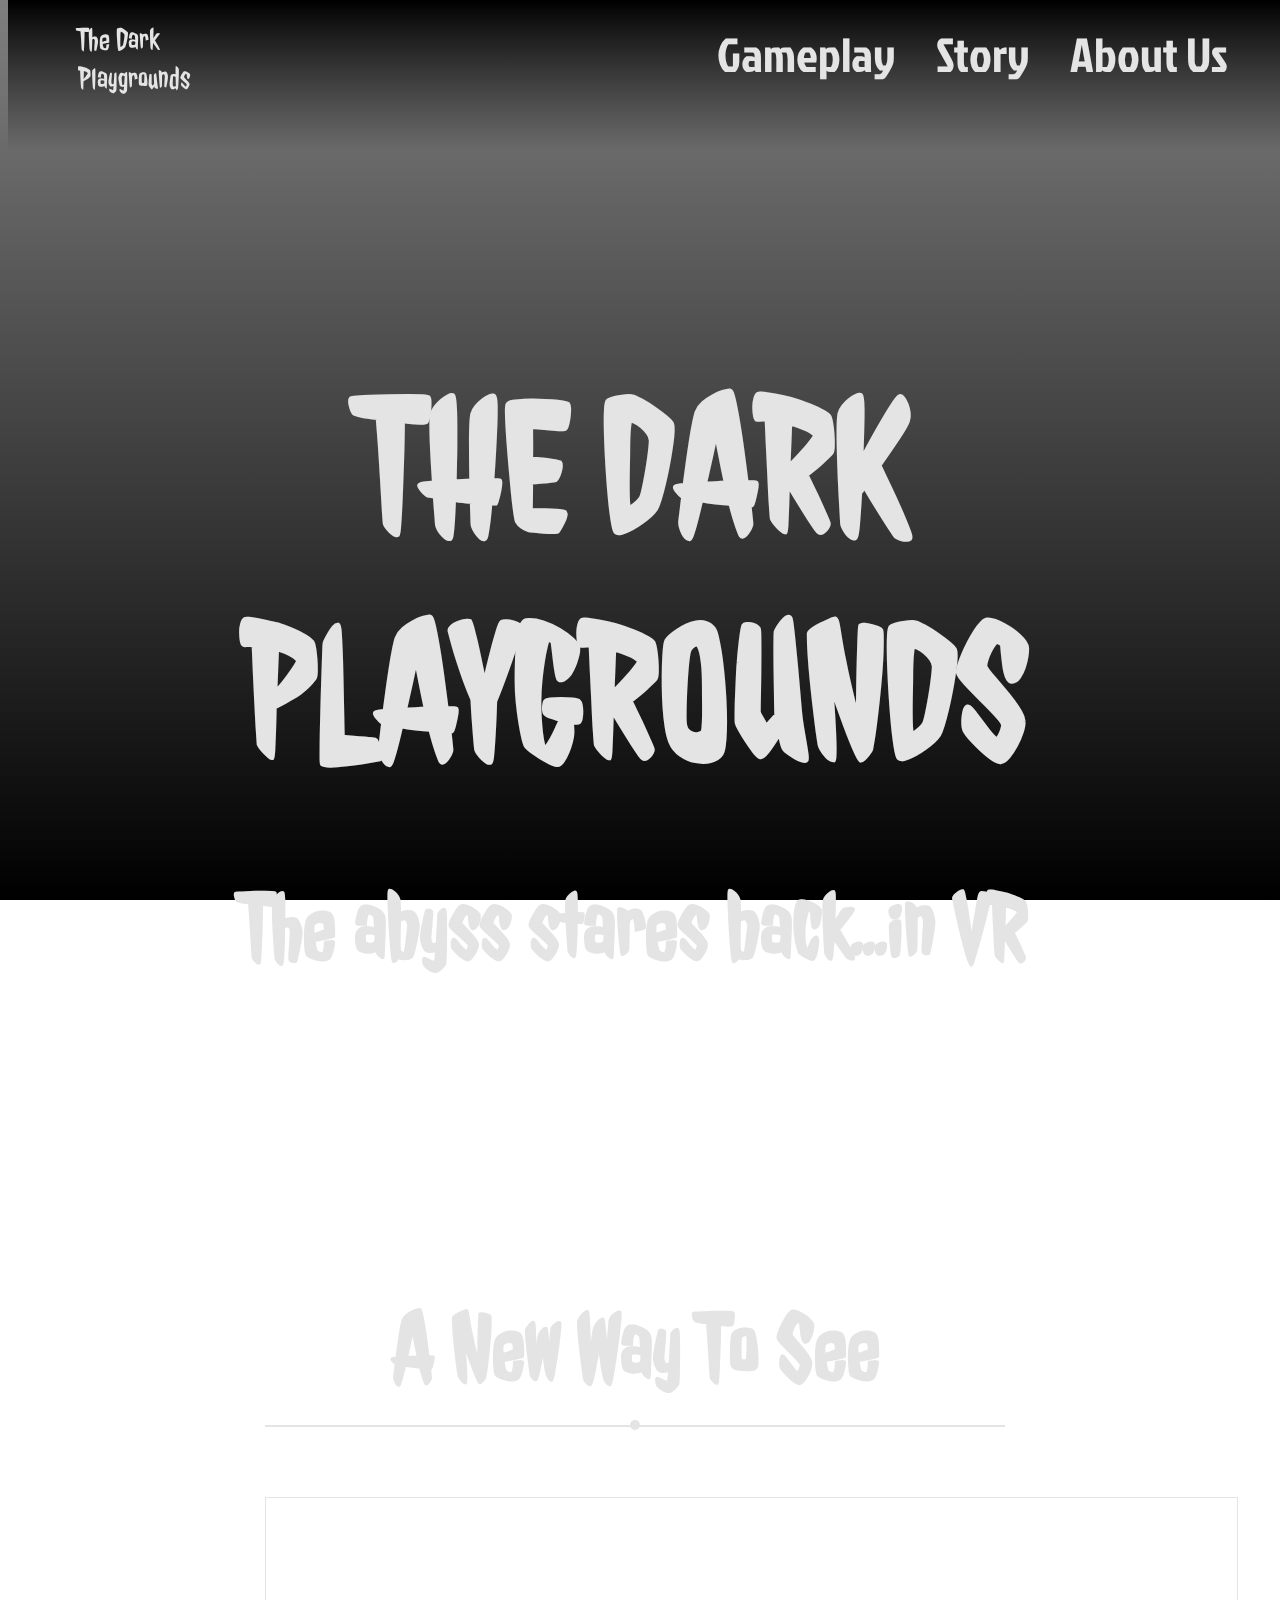
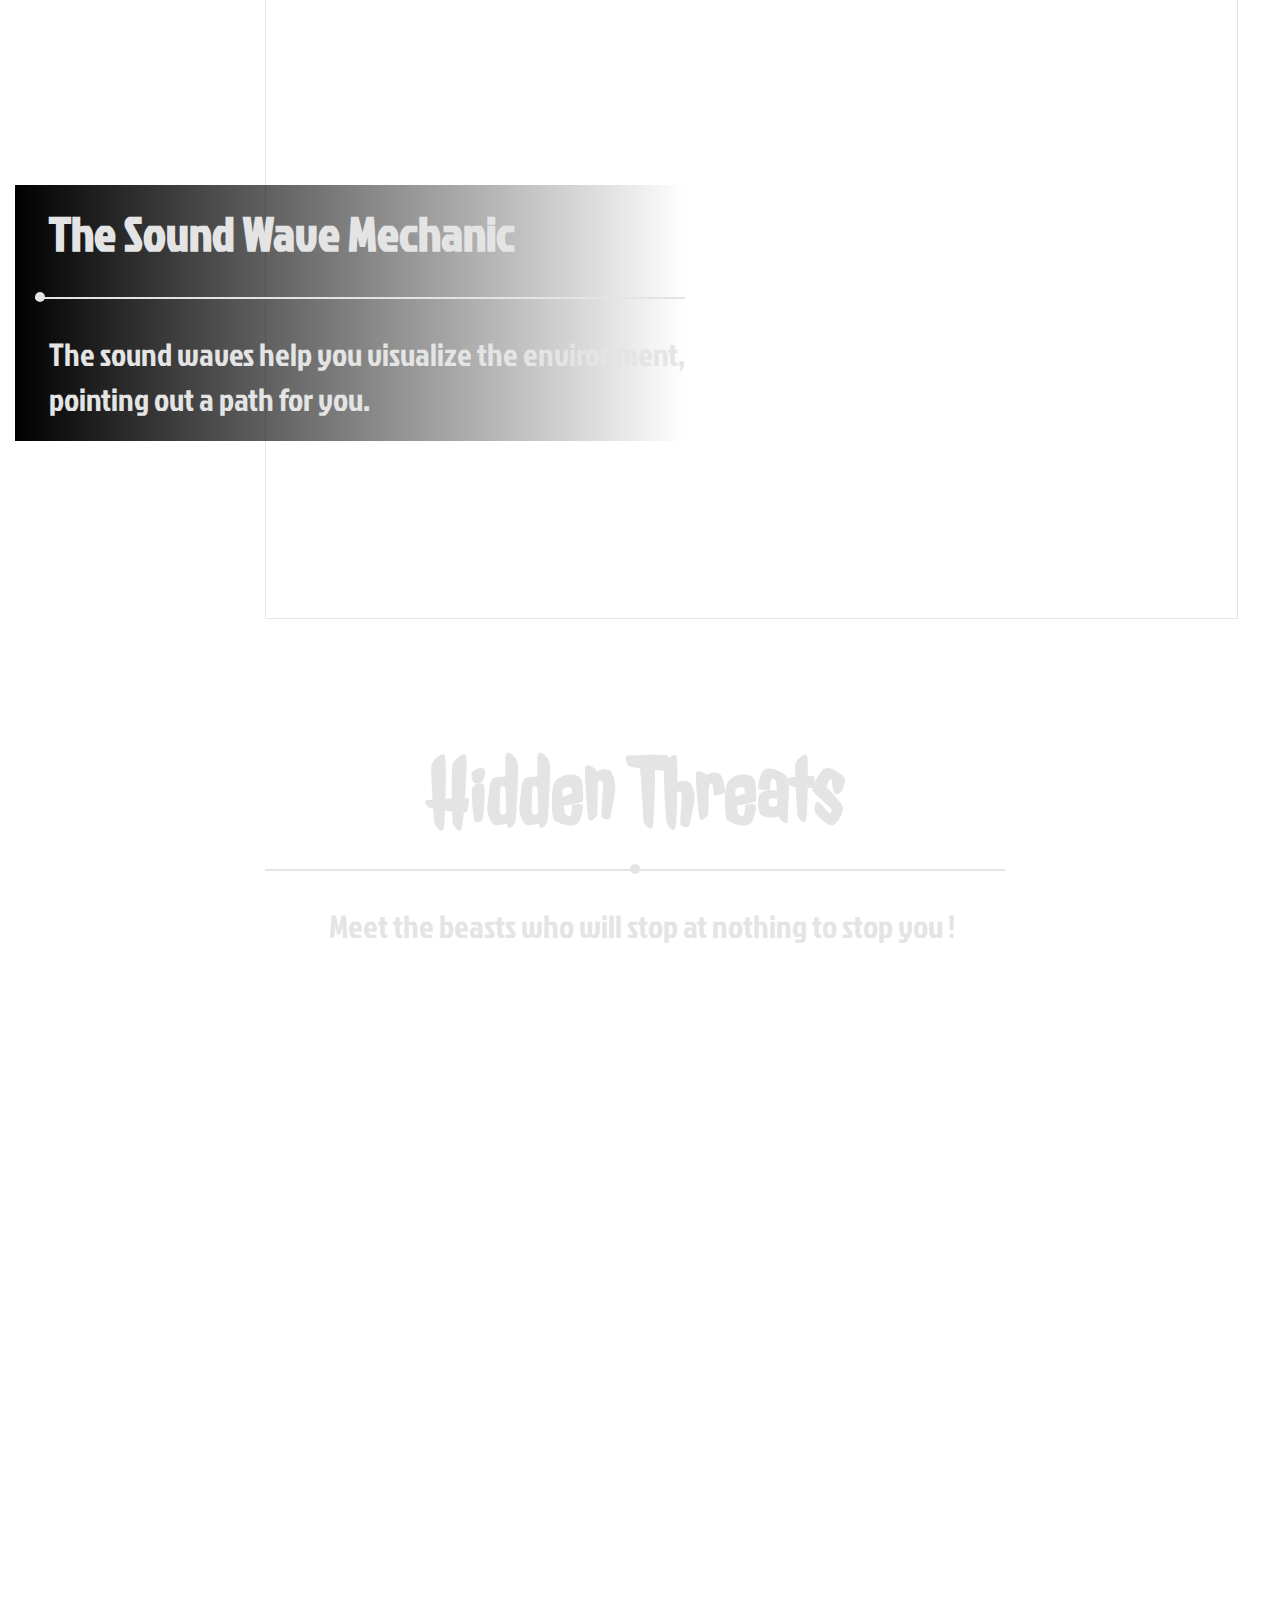
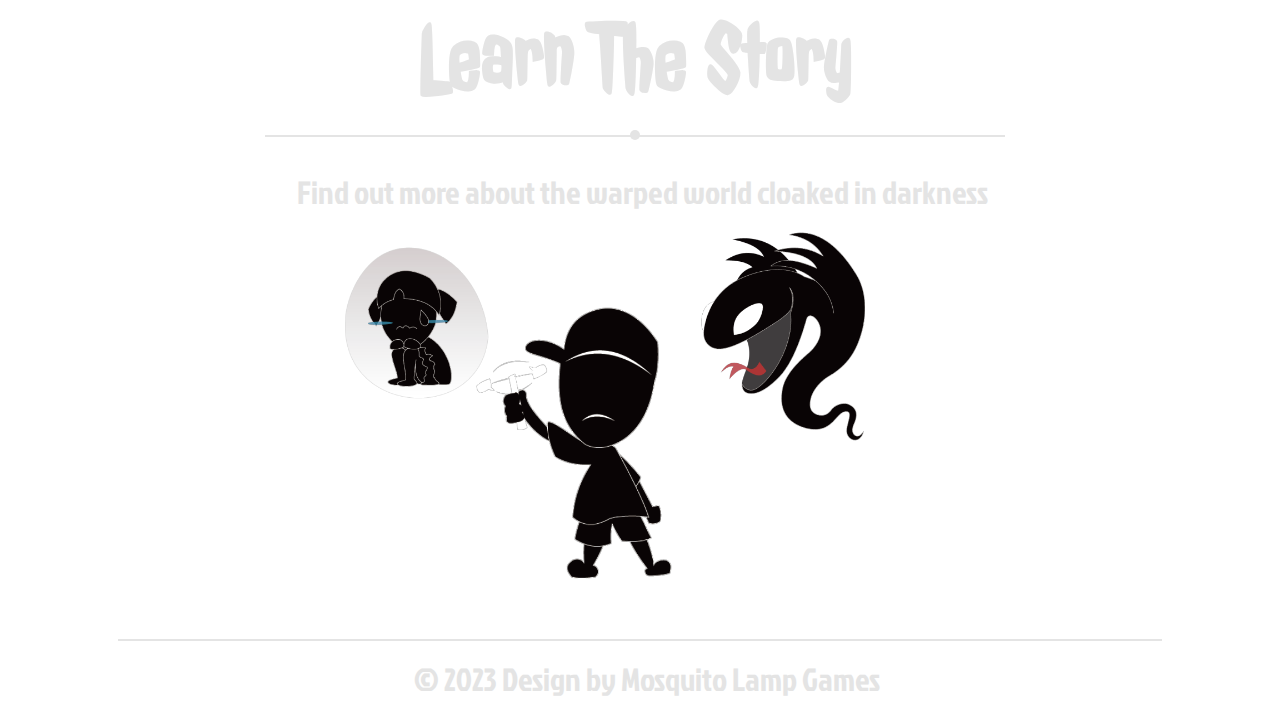
<file: index.html>
<!DOCTYPE html>
<html lang="en">
<head>
    <meta charset="UTF-8">
    <meta name="viewport" content="width=device-width, initial-scale=1.0">
    <link rel ="stylesheet" type="text/css" href ="./css/style.css">
    <link rel="preconnect" href="https://fonts.googleapis.com">
    <link rel="preconnect" href="https://fonts.gstatic.com" crossorigin>
    <link href="https://fonts.googleapis.com/css2?family=Jolly+Lodger&family=Noto+Sans:wght@400;700;900&family=Space+Mono&display=swap" rel="stylesheet">
    <link rel="preconnect" href="https://fonts.googleapis.com">
    <link rel="preconnect" href="https://fonts.gstatic.com" crossorigin>
    <link href="https://fonts.googleapis.com/css2?family=Jockey+One&family=Jolly+Lodger&family=Noto+Sans:wght@400;700;900&family=Space+Mono&display=swap" rel="stylesheet">
    <script src = "js/jquery.js"></script>
    <script src = "js/script.js"></script>
    <title>The Dark Playgrounds</title>
</head>
<body>
    <header>
        <div class="header-click-range">
            <a href="index.html" class = logo-text >The Dark</br>Playgrounds</a>
        <nav>
            <a href="project.html">Gameplay</a>
            <a href="story.html">Story</a>
            <a href="aboutUs.html">About Us</a>
        </nav>
        <div class="nav__menu" id="mobile">&#9776</div>
        <div class="nav_list" id = mobile>
            <div class=dot-left_menu></div>
            <div class = small-h-separator></div>
            <a href="project.html">Gameplay</a>
            <a href ="story.html">Story</a>
            <a href="aboutUs.html">About Us</a>
        </div>
        </div>
        
       
    </header>
    <content>
        <h1>THE DARK PLAYGROUNDS</h1>
        <h2>The abyss stares back...in VR</h2>
        <div class="guide-arrow-container">
            <a href="#sonar-preview" id="arrow-img"></a>
        </div>
        <div class="sonar-preview" id="sonar-preview">
            <div class = summary-desc>
                <div class = summary-desc-text>
                    <h2>A New Way To See</h2>
                    <div class=dot-middle></div>
                    <div class = medium-h-separator></div>
                    <div class = sonar-preview-content>
                        <div class="sonar-preview-text">
                            <h3>The Sound Wave Mechanic</h3>
                        <div class=dot-left></div>
                        <div class = small-h-separator></div>  
                        <p>The sound waves help you visualize the environment,</br>pointing out a path for you.</p>
                        </div>
                        <div class = placeholder></div>
                    </div> 
                   
                </div>
            </div>
        </div>
        <div class="toy-preview"></div>
        <div class="monster-preview">
            <div class = summary-desc>
                <div class = summary-desc-text>
                    <h2>Hidden Threats</h2>
                    <div class=dot-middle></div>
                    <div class = medium-h-separator></div>
                    <p>Meet the beasts who will stop at nothing to stop you !</p>
                    <ul class = "monster-outer-container">
                        <a href="project.html#monster-info-container" class="monster-container">
                            <div class="monster-name" id="wanderID"><p>Wanderer</p></div>
                        </a>
                        <a href="project.html#monster-info-container" class="monster-container">
                            <div class="monster-name" id="stoneID"><p>Stone</p></div>
                        </a>
                        <a href="project.html#monster-info-container" class="monster-container">
                            <div class="monster-name" id="creepID"><p>Creeper</p></div>
                        </a>
    
                    </ul>
                </div>
            </div>
        </div>
        <div class="roguelike-preview"></div>
        <div class="story-preview">
            <div class = summary-desc>
                <div class = summary-desc-text>
                    <h2>Learn The Story</h2>
                    <div class=dot-middle></div>
                    <div class = medium-h-separator></div>
                    <p>Find out more about the warped world cloaked in darkness</p>
                    <div class="story-btn">
                        <div class="story-prv-btn-range">
                            <a href="story.html" class = play-button>Learn more</a>
                        </div>
                        <img id = rescue-img src = ./img/img_save_girl.png width = 520px height = 350px class=summary-desc-img>
                        </div>
                    </div>
                    
                </div>
            </div>

        </div>
    </content>
    <footer>
        <div class = h-separator></div>
        <p class = footer-text>&copy  2023 Design by Mosquito Lamp Games</p>
    </footer>
</body>
</html>
</file>
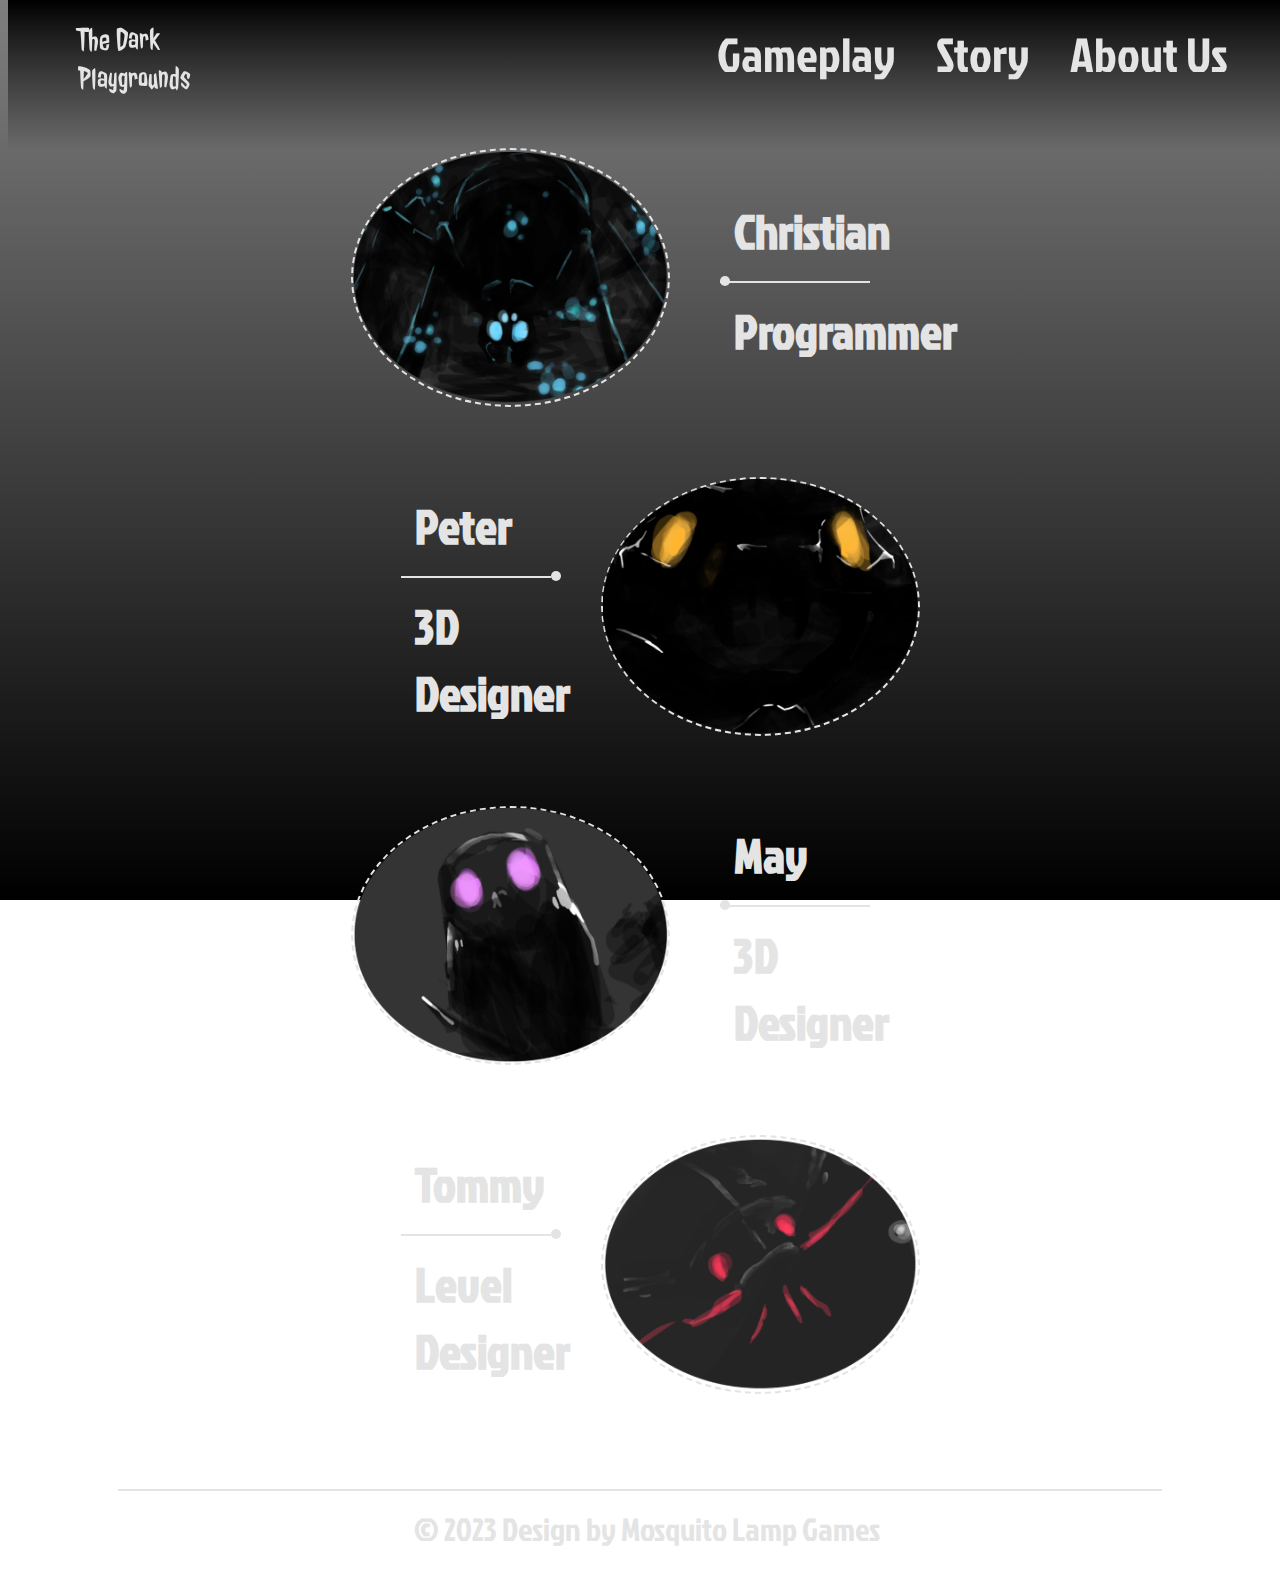
<file: aboutUs.html>
<!DOCTYPE html>
<html lang="en">
<head>
    <meta charset="UTF-8">
    <meta name="viewport" content="width=device-width, initial-scale=1.0">
    <link rel ="stylesheet" type="text/css" href ="./css/style.css">
    <link rel="preconnect" href="https://fonts.googleapis.com">
    <link rel="preconnect" href="https://fonts.gstatic.com" crossorigin>
    <link href="https://fonts.googleapis.com/css2?family=Jolly+Lodger&family=Noto+Sans:wght@400;700;900&family=Space+Mono&display=swap" rel="stylesheet">
    <link rel="preconnect" href="https://fonts.googleapis.com">
    <link rel="preconnect" href="https://fonts.gstatic.com" crossorigin>
    <link href="https://fonts.googleapis.com/css2?family=Jockey+One&family=Jolly+Lodger&family=Noto+Sans:wght@400;700;900&family=Space+Mono&display=swap" rel="stylesheet">
    <script src = "js/jquery.js"></script>
    <script src = "js/script.js"></script>
    <title>The Dark Playgrounds</title>
</head>
<body>
    <header>
        <div class="header-click-range">
            <a href="index.html" class = logo-text >The Dark</br>Playgrounds</a>
        <nav>
            <a href="project.html">Gameplay</a>
            <a href="story.html">Story</a>
            <a href="aboutUs.html">About Us</a>
        </nav>
        <div class="nav__menu" id="mobile">&#9776</div>
        <div class="nav_list" id = mobile>
            <div class=dot-left_menu></div>
            <div class = small-h-separator></div>
            <a href="project.html">Gameplay</a>
            <a href ="story.html">Story</a>
            <a href="aboutUs.html">About Us</a>
        </div>
        </div>
        
       
    </header>
    <content class= about-members-desc>
        <ul type = none>
                <li>
                    <div class = member-info-left>
                        <div class = member-pic><img src = ./img/img_member_spider.png width = 315px height = 255px></div>
                        <div class = member-text>
                            <h3 class=member-name>Christian</h3>
                            <div class=dot-left></div>
                            <div class = small-h-separator></div>  
                            <h3>Programmer</h3>
                </div>
                    </div>
                    <li>
                        <div class = member-info-right>
                            <div class = member-pic id = mobile><img src = ./img/img_member_snake.png width = 315px height = 255px></div>
                            <div class= member-text>
                                <h3 class=member-name>Peter</h3>
                                <div class=dot-right></div>
                                <div class = small-h-separator></div>
                                <h3>3D Designer</h3>
                            </div>
                            <div class = member-pic id = desktop><img src = ./img/img_member_snake.png width = 315px height = 255px></div>
                        </div>
                    </li>
                </li>
                <li>
                    <div class = member-info-left>
                        <div class = member-pic><img src = ./img/img_member_owl.png width = 315px height = 255px></div>
                        <div class=member-text>
                            <h3 class=member-name>May</h3>
                            <div class=dot-left></div>
                            <div class = small-h-separator></div>
                            <h3>3D Designer</h3>
                        </div>
                    </div>
                </li>
                <li>
                    <div class = member-info-right>
                        <div class = member-pic id = mobile><img src = ./img/img_member_fish.png width = 315px height = 255px></div>
                        <div class= member-text>
                            <h3 class=member-name>Tommy</h3>
                            <div class=dot-right></div>
                            <div class = small-h-separator></div>
                            <h3>Level Designer</h3>
                        </div>
                        <div class = member-pic id = desktop><img src = ./img/img_member_fish.png width = 315px height = 255px></div>
                    </div>
                </li>
        </ul>
    </content>
    <footer>
        <div class = h-separator></div>
        <p class = footer-text>&copy  2023 Design by Mosquito Lamp Games</p>
    </footer>
</body>
</html>
</file>
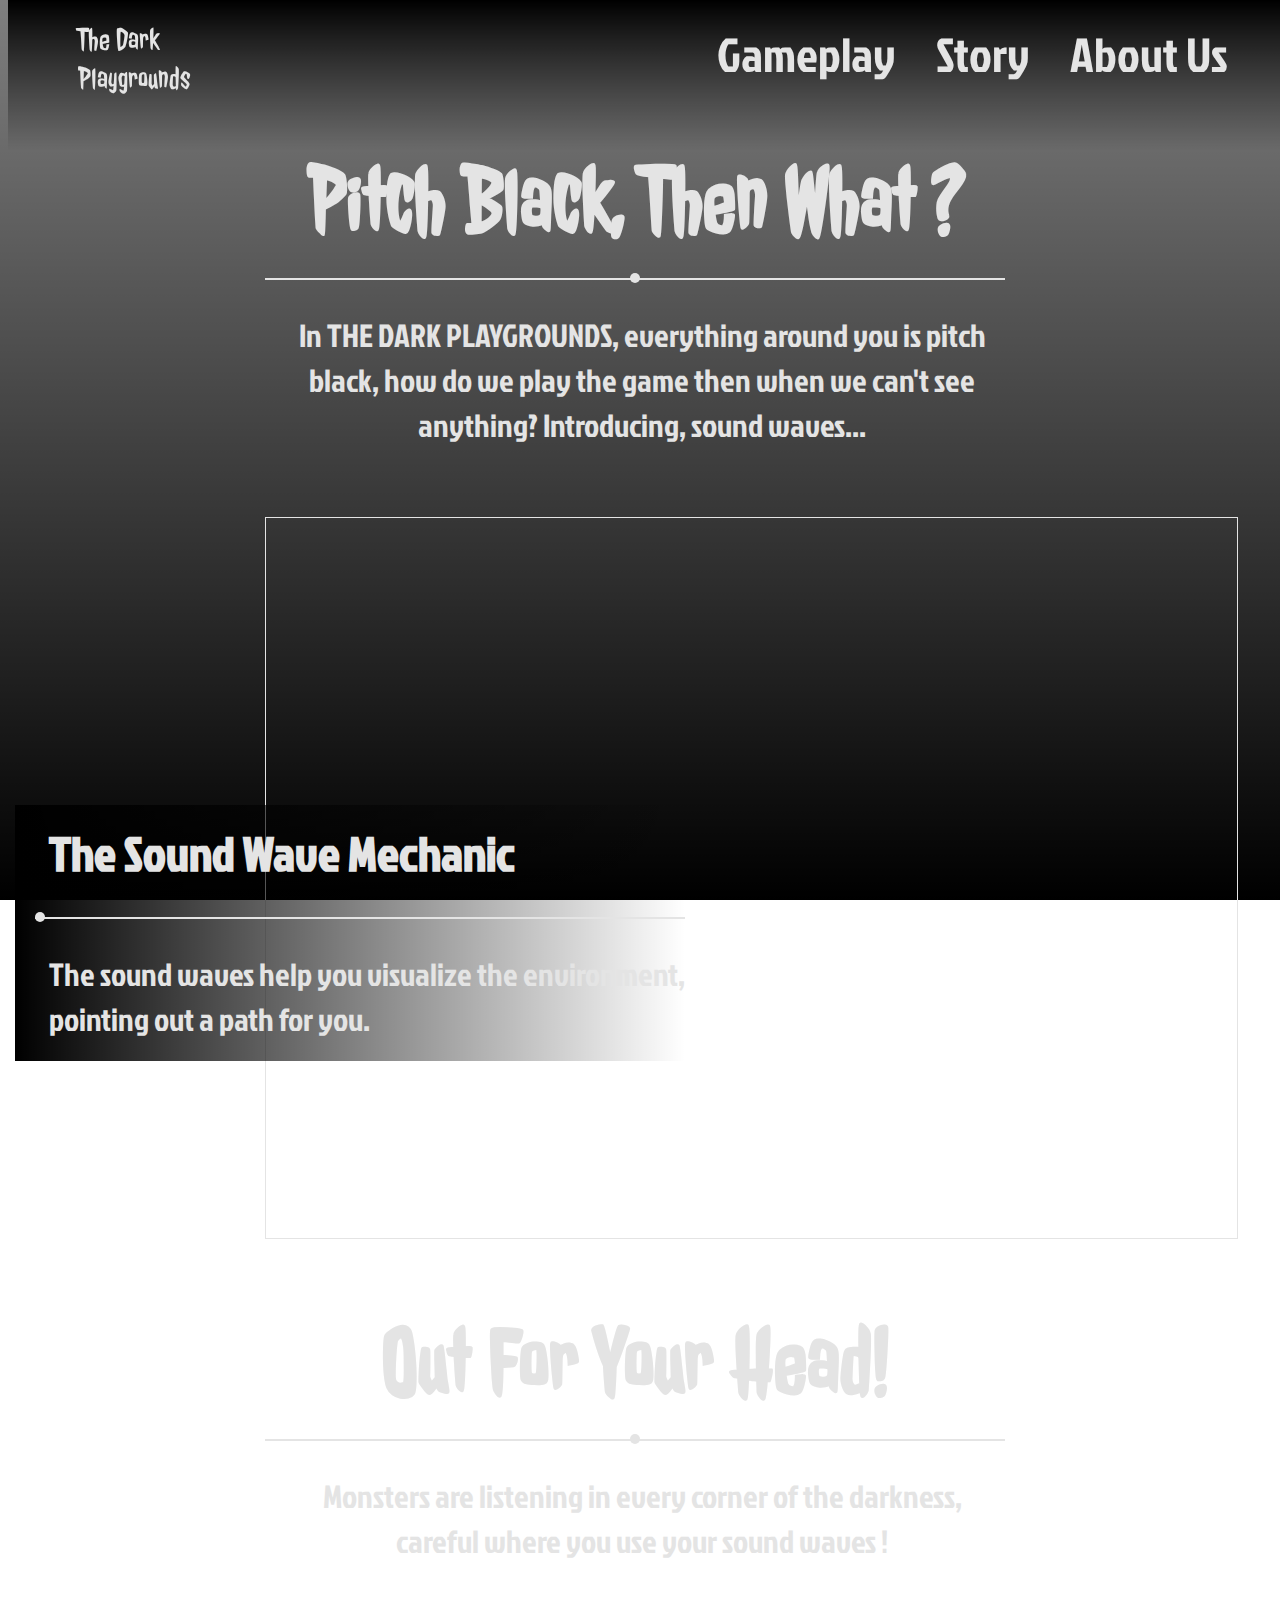
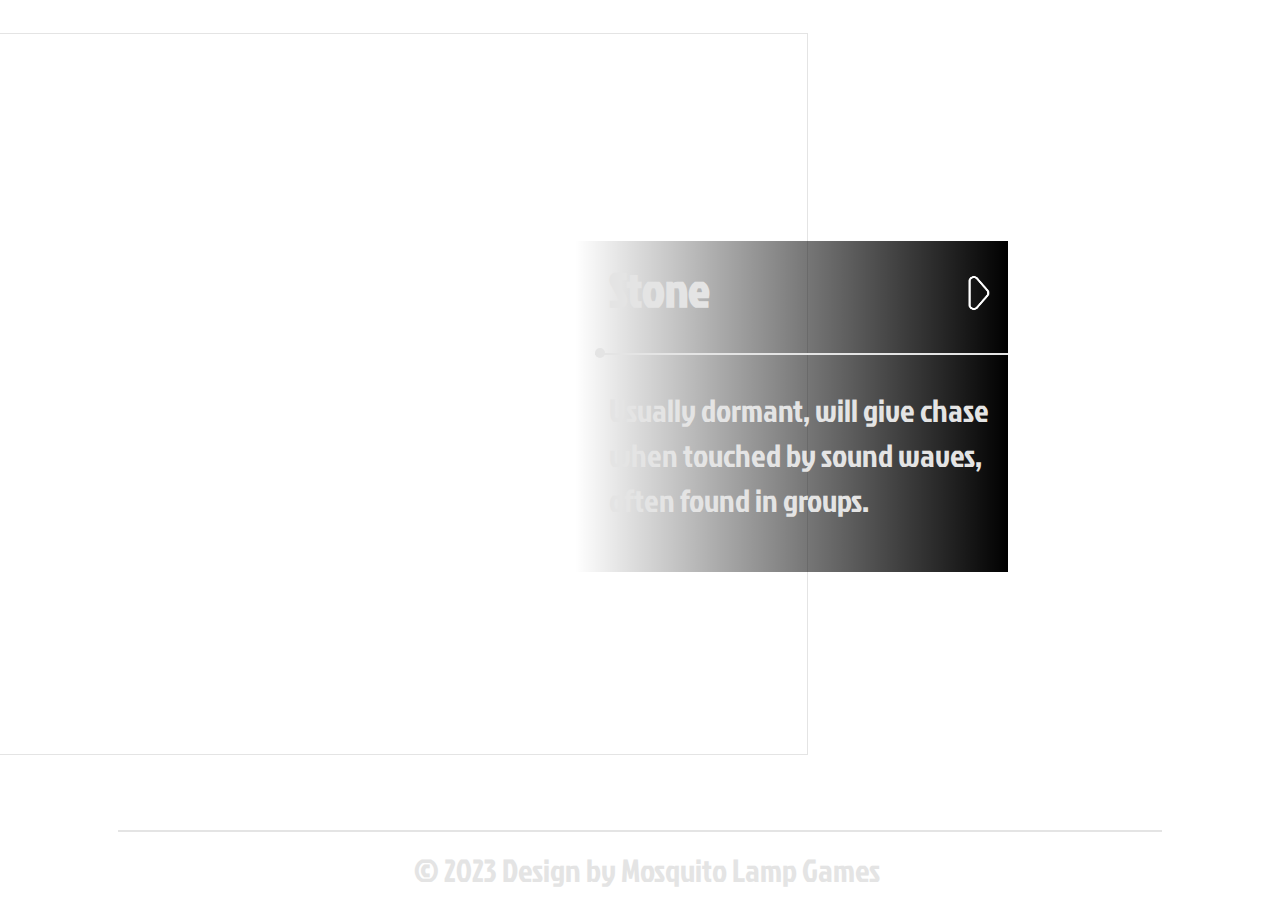
<file: project.html>
<!DOCTYPE html>
<html lang="en">
<head>
    <meta charset="UTF-8">
    <meta name="viewport" content="width=device-width, initial-scale=1.0">
    <link rel ="stylesheet" type="text/css" href ="./css/style.css">
    <link rel="preconnect" href="https://fonts.googleapis.com">
    <link rel="preconnect" href="https://fonts.gstatic.com" crossorigin>
    <link href="https://fonts.googleapis.com/css2?family=Jolly+Lodger&family=Noto+Sans:wght@400;700;900&family=Space+Mono&display=swap" rel="stylesheet">
    <link rel="preconnect" href="https://fonts.googleapis.com">
    <link rel="preconnect" href="https://fonts.gstatic.com" crossorigin>
    <link href="https://fonts.googleapis.com/css2?family=Jockey+One&family=Jolly+Lodger&family=Noto+Sans:wght@400;700;900&family=Space+Mono&display=swap" rel="stylesheet">
    <script src = "js/jquery.js"></script>
    <script src = "js/script.js"></script>
    <title>The Dark Playgrounds</title>
</head>
<body>
    <header>
        <div class="header-click-range">
            <a href="index.html" class = logo-text >The Dark</br>Playgrounds</a>
        <nav>
            <a href="project.html">Gameplay</a>
            <a href="story.html">Story</a>
            <a href="aboutUs.html">About Us</a>
        </nav>
        <div class="nav__menu" id="mobile">&#9776</div>
        <div class="nav_list" id = mobile>
            <div class=dot-left_menu></div>
            <div class = small-h-separator></div>
            <a href="project.html">Gameplay</a>
            <a href="story.html">Story</a>
            <a href="aboutUs.html">About Us</a>
        </div>
        </div>
    </header>
    <content>
        <div class = summary-desc>
            <div class= summary-desc-text>
                <h2>Pitch Black, Then What ?</h2>
                    <div class=dot-middle></div>
                    <div class = medium-h-separator></div>
                    <p>In THE DARK PLAYGROUNDS, everything around you is pitch black, how do we play the game then when we can't see anything?
                    Introducing, sound waves...
                    </p>
                    <div class = sonar-preview-content>
                        <div class="sonar-preview-text">
                            <h3>The Sound Wave Mechanic</h3>
                        <div class=dot-left></div>
                        <div class = small-h-separator></div>  
                        <p>The sound waves help you visualize the environment,</br>pointing out a path for you.</p>
                        </div>
                        <div class = placeholder></div>
                    </div> 
                
                    <div class="monster-info-container" id="monster-info-container">
                        <div class="summary-desc">
                            <div class="summary-desc-text">
                                <h2>Out For Your Head!</h2>
                                <div class=dot-middle></div>
                                <div class = medium-h-separator></div>
                                <p>Monsters are listening in every corner of the darkness, careful where you use your sound waves !</p>
                                <div class =monster-info-content>
                                    <div class="monster-info-text">
                                        <div class = name-and-next>
                                            <h3 id="monster-type">Stone</h3>
                                            <button class = monster-info-next><img src="./img/UI/arrow-white.png" height="30px" width="60px"></button>
                                        </div>
                                        <div class=dot-left></div>
                                        <div class = small-h-separator></div>  
                                        <p id="monster-behavior">Usually dormant, will give chase when touched by sound waves,
                                       often found in groups.</p>
                                    </div>
                                    <div class = placeholder-mons></div>
                
                                </div>
                            </div>
                        </div>
                    </div>
                
            </div>
            <!-- <video widht="320" height = "240" autoplay muted loop>
                <source src = "./vid/GamePlayVidDark.mp4" type="video/mp4">
            </video> -->
        </div>
      
    </content>
    <footer class="gameplay-footer">
        <div class = h-separator></div>
        <p class = footer-text>&copy 2023 Design by Mosquito Lamp Games</p>
    </footer>
</body>
</html>
</file>
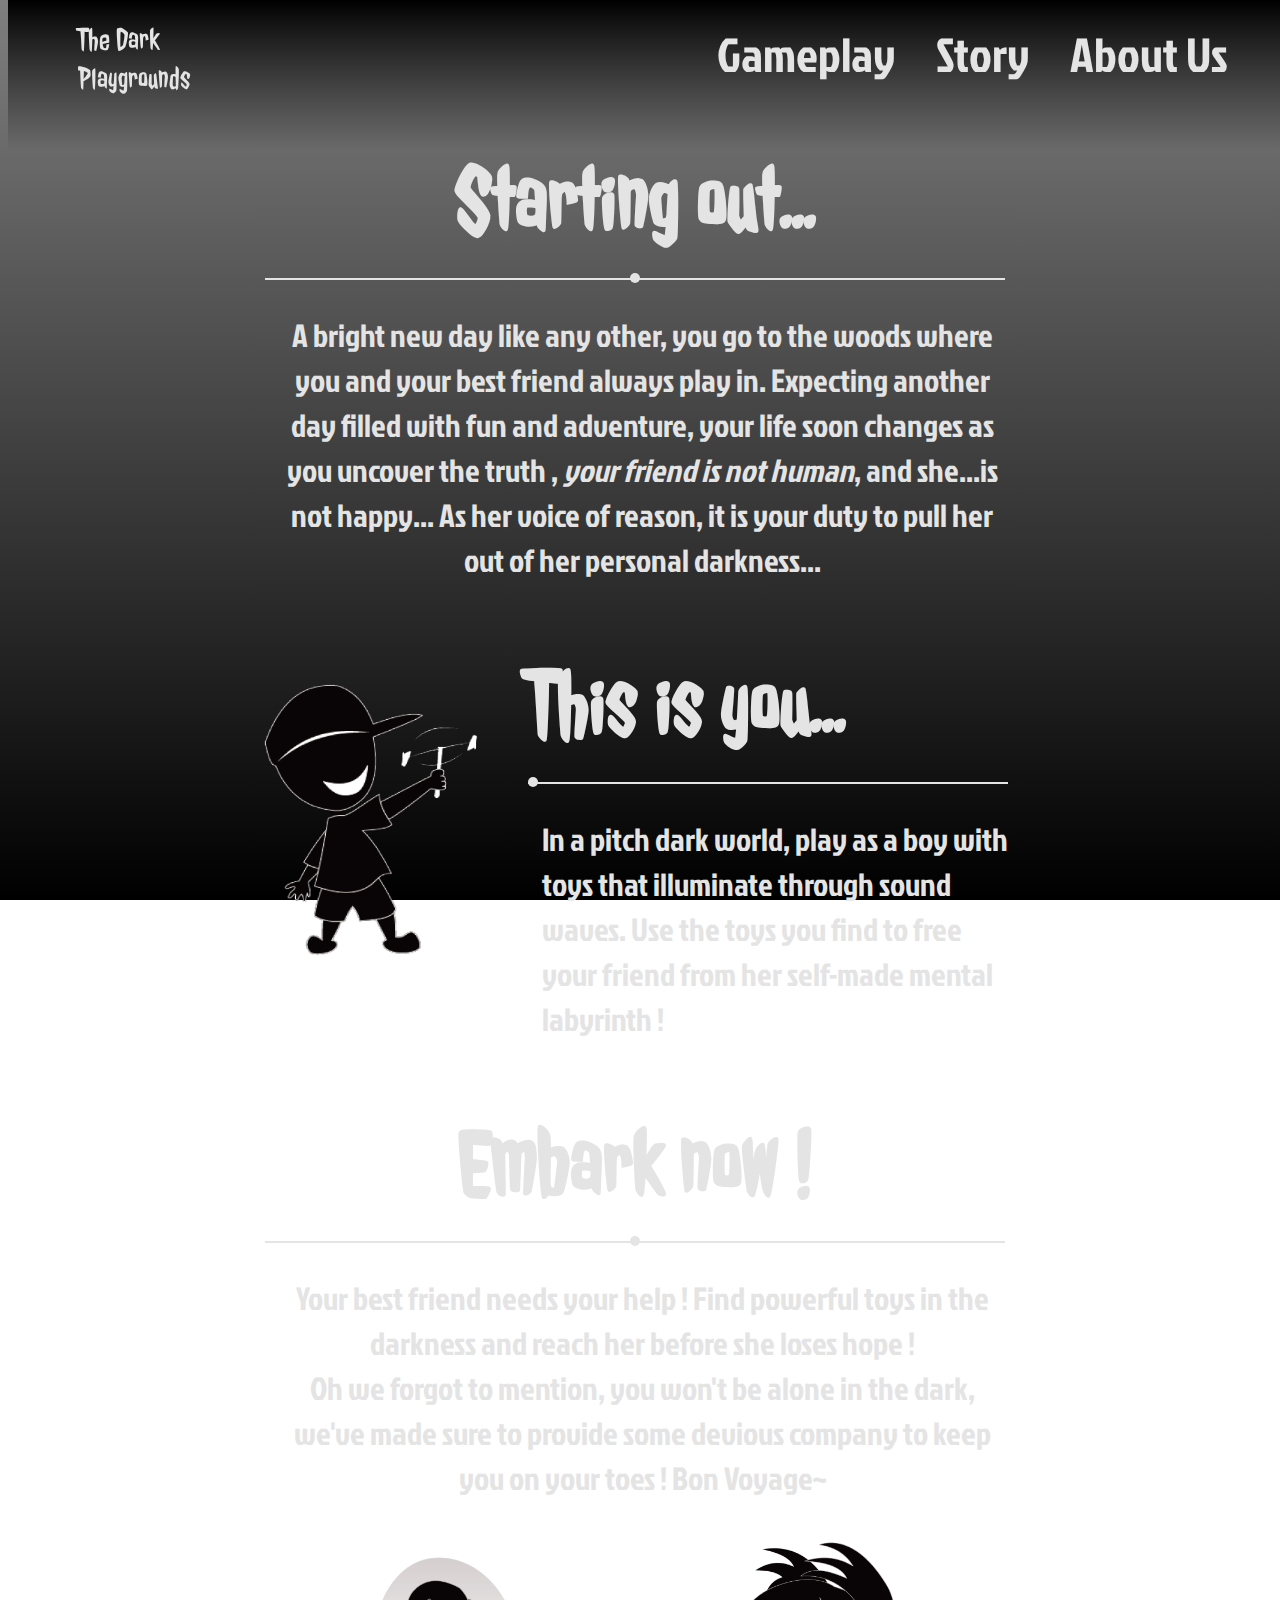
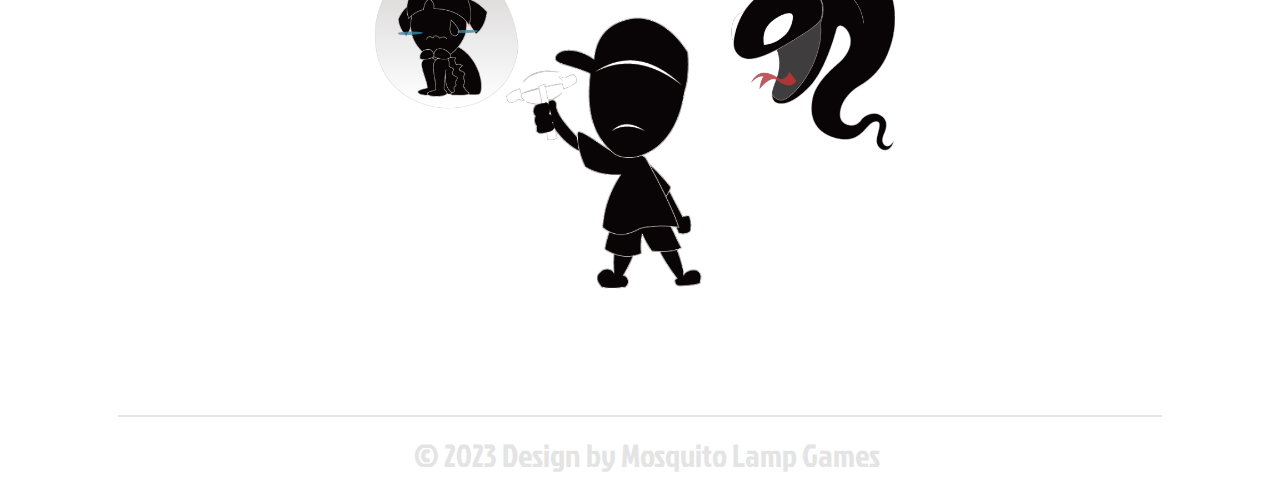
<file: story.html>
<!DOCTYPE html>
<html lang="en">
<head>
    <meta charset="UTF-8">
    <meta name="viewport" content="width=device-width, initial-scale=1.0">
    <link rel ="stylesheet" type="text/css" href ="./css/style.css">
    <link rel="preconnect" href="https://fonts.googleapis.com">
    <link rel="preconnect" href="https://fonts.gstatic.com" crossorigin>
    <link href="https://fonts.googleapis.com/css2?family=Jolly+Lodger&family=Noto+Sans:wght@400;700;900&family=Space+Mono&display=swap" rel="stylesheet">
    <link rel="preconnect" href="https://fonts.googleapis.com">
    <link rel="preconnect" href="https://fonts.gstatic.com" crossorigin>
    <link href="https://fonts.googleapis.com/css2?family=Jockey+One&family=Jolly+Lodger&family=Noto+Sans:wght@400;700;900&family=Space+Mono&display=swap" rel="stylesheet">
    <script src = "js/jquery.js"></script>
    <script src = "js/script.js"></script>
    <title>The Dark Playgrounds</title>
</head>
<body>
    <header>
        <div class="header-click-range">
            <a href="index.html" class = logo-text >The Dark</br>Playgrounds</a>
        <nav>
            <a href="project.html">Gameplay</a>
            <a>Story</a>
            <a href="aboutUs.html">About Us</a>
        </nav>
        <div class="nav__menu" id="mobile">&#9776</div>
        <div class="nav_list" id = mobile>
            <div class=dot-left_menu></div>
            <div class = small-h-separator></div>
            <a href="project.html">Gameplay</a>
            <a>Story</a>
            <a href="aboutUs.html">About Us</a>
        </div>
        </div>
    </header>
    <content>
        <div class=summary-desc>
            <div class = summary-desc-text>
                <h2>Starting out...</h2>
                <div class=dot-middle></div>
                <div class = medium-h-separator></div>
                <p>A bright new day like any other, you go to the woods where you and your best friend always play in. Expecting another day filled with fun and adventure, your life soon changes as you uncover the truth
                , <em>your friend is not human</em>, and she...is not happy... As her voice of reason, it is your duty to pull her out of her personal darkness...
                </p>
              
            </div>
        </div>
        <div class = story-desc>
            <img id = boy-img src=./img/img_boy.png width = 215px height=275px class = story-desc-img>
            <div class = story-desc-text>
                <h2>This is you...</h2>
                <div class = dot-left id = desktop></div>
                <div class="dot-middle" id = mobile></div>
                <div class = medium-h-separator></div>
                <p>In a pitch dark world, play as a boy with toys that illuminate through sound waves. Use the toys you find to free your friend from her self-made mental labyrinth !
            </div>
            
        </div>
        <div class = summary-desc>
            <div class = summary-desc-text>
                <h2>Embark now !</h2>
                <div class=dot-middle></div>
                <div class = medium-h-separator></div>
                <p>Your best friend needs your help ! Find powerful toys in the darkness and reach her before she loses hope !
                   <br>Oh we forgot to mention, you won't be alone in the dark, we've made sure to provide some devious company to keep you on your toes ! Bon Voyage~</p>
                <img id = rescue-img src = ./img/img_save_girl.png width = 520px height = 350px class=summary-desc-img>
            </div>
        </div>
    </content>
    <footer>
        <div class = h-separator></div>
        <p class = footer-text>&copy 2023 Design by Mosquito Lamp Games</p>
    </footer>
</body>
</html>
</file>
<file: css/style.css>
html{
    box-sizing: border-box;
    width: 98vw;
    height: 100vh;
    font-family: 'Jockey One';
    caret-color: transparent;
}

body{
    height: 95vh;
    width: 98vw;
    display: flex;
    flex-direction: column;
    justify-content: space-between;
    background-image: linear-gradient(rgba(0,0,0,0.5),rgba(0,0,0,1)),
                      url(https://i.gifer.com/1LFE.gif);
    background-repeat: repeat-y;
    background-size: cover;
    background-attachment: fixed;
    
}

header{
   
    margin:-8px 0px;
    padding-left: 50px;
    position: fixed;
    width: 98vw;
    height: 150px;
    background-image: linear-gradient(rgba(0,0,0,1),rgba(0,0,0,0));
    z-index: 2;
}

.header-click-range{
    display: flex;
    justify-content: space-between;
    position: fixed;
    width: 93vw;
}



content{
    display: flex;
    flex-direction: column;
    align-items: center;
    margin-top: 120px;
    
    gap : 50px;
   
}

nav{
    display: flex;
    justify-content: center;
    
}



h1{
    font-family: 'Jolly Lodger';
    display: flex;
    align-self: center;
    text-align: center;
    font-size: 186px;
    color: rgb(228, 228, 228);
    padding-top: 100px;
    margin-bottom: 0px;
}

h2{
    font-family: 'Jolly Lodger';
    font-size: 96px;
    margin: 14px 0px;
    color : rgb(228, 228, 228);
  
  
}

h3{
    font-size: 48px;
    margin: 14px;
    margin-bottom: 9px;
    color : rgb(228, 228, 228);
   
}

p{
    color : rgb(228, 228, 228);
    font-size: 32px;
    word-wrap: break-word;
    margin-bottom: 0px;
    margin-left: 14px;
}

a{
    margin : 15px;
    padding: 5px;
    font-size: 48px;
    color : rgb(228, 228, 228);
    text-decoration: none;

}

a:hover{
   color : #FF3666;
   transition: 0.25s ease-in;
}

a:not(:hover)
{
    color : rgb(228, 228, 228);
    transition: 0.25s ease-out;
}
.logo-text{
    font-family: 'Jolly Lodger';
    font-size: 32px;
    
}


.sonar-preview .summary-desc{
    padding-top: 80px;
 }
.story-preview{
    display: inline-flex;
    flex-direction: column;
    justify-content: center;
   
}

.story-btn{
    position: relative;
}

.story-prv-btn-range{
   position: relative;
    align-items: center;
   
    height: 400px;
   
    opacity: 0;
    z-index: 1;
}

.story-prv-btn-range:hover{
    background-color: rgba(0,0,0,0.5);
    opacity: 1;
    transition: opacity 0.5s ease-in;
}

.story-prv-btn-range:not(:hover){
   
    opacity: 0;
    transition: opacity 0.5s ease-out;
}


.story-preview #rescue-img{
   margin: 0;
   position: absolute;
   top:1em;
   left: 5em;
 }

.play-button{
   display: inline-block;
   position: absolute;
   justify-content: center;
   align-self: center;
    border: 1px solid rgb(228, 228, 228);
    border-radius: 10px;
    box-sizing: border-box;
    padding: 10px 30px;
    padding-bottom: 15px;
    width: 30vw;
    line-height: 1;
   z-index: 1;
  top:3em;
  left: 2.5em;
  
  
}

.play-button:hover{
   
   
    border: 1px solid #FF3666;;
    color: #FF3666;
   
}

video{
    display: inline-flex;
    border: 1px dashed rgb(228, 228, 228);
    margin : 20px;
}
.h-separator{
    margin : 25px 100px;
    border: 1px solid rgb(228, 228, 228);
}

.medium-h-separator{
    border: 1px solid rgb(228, 228, 228);
    margin-top: 5px;
}
.small-h-separator{
    display: flex;
    border: 1px solid rgb(228, 228, 228);   
}

.dot-left {
    display: inline-flex;
    height: 10px;
    width: 10px;
    background-color: rgb(228, 228, 228);
    border-radius: 50%;
    margin-bottom: -10px;
    
}

.dot-right {
    display: inline-flex;
    height: 10px;
    width: 10px;
    background-color: rgb(228, 228, 228);
    border-radius: 50%;
    margin-bottom: -10px;
    margin-left : 150px
    
}


.dot-middle {
    display: inline-flex;
    height: 10px;
    width: 10px;
    background-color: rgb(228, 228, 228);
    border-radius: 50%;
    margin-bottom: -10px;
    align-self: center;
    
}

#arrow-img{
    display: inline-block;
    background-image: url(../img/UI/arrow-white.png);
   width: 100px;
        height: 50px;

        animation-duration: 2s;
        animation-name: slideDown;
        animation-iteration-count: infinite;

}

#arrow-img:hover{
    background-image: url(../img/UI/arrow-pink.png);
    transform: translate(0,20px);
}

@keyframes slideDown {
    from{
        transform: translate(0,0);
    }
    to{
       transform: translate(0,40px);
    }
    
}

.sonar-preview-content{
    position: relative;
    display: inline-flex;
    flex-direction: row;
    width: 76vw;
    margin-top: 70px;
}


.sonar-preview-text{
    position: absolute;
    top:18em;
    left: 0;
    margin-left: -250px;
    padding-left: 20px;
    padding-bottom: 20px;
    text-align: left;

    background-image: linear-gradient(90deg,rgba(0,0,0,1),rgba(0,0,0,0)) ;
}

.sonar-preview-text:hover{
    transform: scale(1.1);
    transition: 0.25s ease-in;
}

.sonar-preview-text:not(:hover){
    transform: scale(1);
    transition: 0.25s ease-out;
}

.monster-info-container{
    margin-top: 50px;
}
.monster-info-content{
    position: relative;
    display: inline-flex;
    flex-direction: row;
    width: 76vw;
    margin-top: 70px;
    margin-left: -430px;
}

.monster-info-next{
    display: inline-flex;
    background-color: transparent;
    background-repeat: no-repeat;
    border: none;
    transform: rotate(-90deg);
    padding-right: 20px;
    margin-right: -40px;
   
}

.name-and-next{
    display: flex;
    flex-wrap: wrap;
    flex-direction: row;
    justify-content: space-between;
}

.monster-info-text{
    
    position: absolute;
    top:13em;
    left: 0;
    margin-left: 740px;
    margin-right: -200px;
    padding-left: 20px;
    padding-bottom: 50px;
    text-align: left;

    background-image: linear-gradient(-90deg,rgba(0,0,0,1),rgba(0,0,0,0)) ;
}

.monster-info-text:hover{
    transform: scale(1.1);
    transition: 0.25s ease-in;
}

.monster-info-text:not(:hover){
    transform: scale(1);
    transition: 0.25s ease-out;
}

.placeholder-mons{
    width :100vw;
    height: 80vh;
    border : 1px solid rgb(228, 228, 228);
    margin-left: 0px;
}

.placeholder{
    width :100vw;
    height: 80vh;
    border : 1px solid rgb(228, 228, 228);
    margin-left: 0px;
}
    
.monster-outer-container{
    display: flex;
    flex-direction: row;
    margin-top: 50px;
    column-gap: 50px;
}
.monster-container{
    display: inline-flex;
   width: 300px;
   height: 450px;
    border : 1px solid rgb(228, 228, 228);
    border-radius: 7px;
    align-items: end;
    justify-content: center;
}

.monster-container:hover{
    transition: 0.25s ease-in;
    border : 1px solid #FF3666;
    margin-top: -10px;
   transform: scale(1.1);
    .monster-name{
        border : 1px solid #FF3666;
        transition: 0.25s ease-in;
    }
    .monster-name p{
        color: #FF3666;
        transition: 0.25s ease-in;
    }
}

.monster-container:not(:hover){
    transition: 0.25s ease-out;
    border : 1px solid #ffffff;
    margin-top: -10px;
    width: 300px;
    height: 450px;
    .monster-name{
        border : 1px solid #ffffff;
        transition: 0.25s ease-out;
    }
    .monster-name p{
        color: #ffffff;
        transition: 0.25s ease-out;
    }
}
.monster-name{
    display: inline-flex;
    min-width: 150px;
    border : 1px solid rgb(228, 228, 228);
    border-radius: 7px;
   justify-content: center;
   margin-bottom: 5px;
}

.monster-name p{
    margin: 0px;
}

.mechanic-desc{
    display: inline-flex;
    flex-wrap: wrap;
    justify-content: space-between;
    
}

video{
    margin:0px;
    margin-left: 30px;
    padding: 10px;
}

.mechanic-desc-text{
    display: inline-flex;
    flex-direction: column;
    width: 740px;
    text-align: center;

}

.story-desc{
    display: inline-flex;
    flex-wrap: wrap;
    justify-content: space-between;
   
}

#boy-img{
    margin-top: 50px;

}

#boy-img:hover{
    transform: scale(1.2);
    transition: 0.25s ease-in;
}

#boy-img:not(:hover){
    transform: scale(1);
    transition: 0.25s ease-out;
}

.story-desc-img{
    padding-right: 10px;

}

.story-desc-text{
    display: inline-flex;
    flex-direction: column;
    width: 480px;
    margin-left: 40px;
}

.summary-desc{
    display: inline-flex;
    flex-wrap: wrap;
    text-align: center;
    flex-direction: column;
    align-items: center;
}

.summary-desc-text{
    display: inline-flex;
    flex-direction: column;
    width: 740px;
}

.summary-desc-img{
    align-self: center;
    margin : 40px;
    margin-bottom:100px;
}

ul{
    display: inline-flex;
    flex-direction: column;
    margin: 0px;
    margin-bottom: 20px;
    padding-left: 0px;
}

.member-info-left{
    display: inline-flex;
    flex-direction: row;
    margin: 20px;
    margin-bottom: 50px;
}

.member-info-right{
    display: inline-flex;
    flex-direction: row;
    margin: 20px;
    margin-bottom: 50px;
}
.member-text{
    width: 150px;
    align-self: center;
    margin-right: 50px;
    margin-left: 50px;
}

.member-pic{
    display: inline-flex;
    border: 2px dashed rgb(228, 228, 228);
    border-radius: 50%;
}

.member-pic:hover{
    transform: scale(1.2);
    transition: 0.5s ease-out;
}
.member-pic:not(:hover)
{
    transition: 0.5s ease-out;
}
.member-name{
    margin-bottom: -5px;
}



footer{
   padding-left: 10px;
   text-align: center;
  
}

.footer-text{
    margin-bottom: 20px;
    margin-top: -10px;
}

.gameplay-footer{
    margin-top: 50px;
}

@media  screen and (min-width:540px)
{
    #mobile{
        display: none;
    }
}

@media screen and (max-width : 800px)
{
    h1{
        font-size: 120px;
    }
    h2{
        font-size: 70px;
    }
    h3{
        font-size: 32px;
        /* color: blueviolet; */
    }
    a{
        font-size: 32px;
        /* color: blueviolet; */
    }
    p{
        font-size: 24px;
    }

    .logo-text
    {
        margin-left: -50px;
    }
    .play-button{
        display: inline-flex;
        position: absolute;
        justify-content: center;
        align-self: center;
         border: 1px solid rgb(228, 228, 228);
         border-radius: 10px;
         padding: 10px 30px;
         padding-bottom: 15px;
         width: 30vw;
         line-height: 1;
        z-index: 1;
       top:4em;
       left: 8em;
       
     }

     #arrow-img{
        width: 90px;
        height: 45px;
     }
    
     .sonar-preview-content{
        position: relative;
        display: inline-flex;
        flex-direction: row;
        width: 100vw;
        margin-top: 70px;
        padding-left: 35px;
    }

    .sonar-preview-text{
        position: absolute;
        top:18em;
        left: 15em;
        padding-left: 20px;
        padding-bottom: 20px;
        text-align: left;
    
        background-image: linear-gradient(90deg,rgba(0,0,0,1),rgba(0,0,0,0.7)) ;
    }
    
    .placeholder{
        width :100vw;
        height: 60vh;
        border : 1px solid rgb(228, 228, 228);
        margin-left: 50px;
    }

    .placeholder-mons{
        width :100vw;
        height: 60vh;
        border : 1px solid rgb(228, 228, 228);
        margin-left: 50px;
    }

    .monster-outer-container{
        display: flex;
        flex-direction: row;
        margin-left: 50px;
        column-gap: 10px;
        padding-left: 50px;
        padding-right: 50px;
    }
    .monster-container{
        display: inline-flex;
       width:152px;
       height: 400px;
        border : 1px solid rgb(228, 228, 228);
        border-radius: 10px;
        align-items: end;
        justify-content:center;

        margin: 5px;
    }

    .monster-info-container{
        margin-top: 200px;
       
     }

     .monster-info-content{
        position: relative;
        display: inline-flex;
        flex-direction: row;
        width: 90vw;
        margin-top: 30px;
        margin-left: -60px;
    }
    

     .monster-info-text{
        position: absolute;
        top:18em;
        left: 0;
        margin-left:180px;
        padding-bottom: 20px;
        text-align: left;
        width: 550px;
        background-image: linear-gradient(-90deg,rgba(0,0,0,1),rgba(0,0,0,0)) ;
    }

    .gameplay-footer{
        margin-top: 200px;
    }
}
@media screen and (max-width : 540px)
{
    h1{
        font-size: 64px;
        /* color: aqua; */
    }
    h2{
        font-size: 32px;
        /* color: aqua; */
    }
    h3{
        font-size: 20px;
        /* color: aqua; */
    }
   p{
        font-size: 12px;
        /* color: aqua; */
    }
    a{
        font-size: 20px;
        /* color: aqua; */
        
    }

    header{
       margin-top: -10px;
       margin-left: -30px;

      
       padding-left: 10px;
        
    }

    .logo-text{
        width: 100px;
        padding-left:35px;
        margin-left: 0px;
    }
    
    nav{
        display: none;
    }

    .nav__menu {
        display: block;
        font-size: 2em;
        color: rgb(228, 228, 228);
        position: fixed;
        padding: 0 15px;
        border-radius: 4px;
        top: 15px;
        right: 5px;
        
        
    }

    .nav__menu:hover{
        color: #FF3666;
        transition: 0.25s ease-in;
    }

    
    .nav_list{
        background-color: rgba(0,0,0,0.7);
        display: none;
    
        margin-top:60px;
        margin-right: -40px;
        padding-left: 10px;
        padding-top: 10px;

        height: 83vh;
        
    }

    .nav_list .small-h-separator{
        margin-right: 20px;
    }
    .nav_list a{
        align-self: end;
        margin-right: 20px;
    }

    .menu-click{
        display: inline-flex;
        flex-direction: column;
    }
    .selected{
        color: #CC0000;
    }

    .sonar-preview-content{
        position: relative;
        display: inline-flex;
        flex-direction: column;
        width: 70vw;
        margin-top: 30px;
        margin-left: -5px;
        
    }

    .sonar-preview-text{
        position: absolute;
        top:12.5em;
        left: 0;
        margin-left: -30px;
        padding-left: 30px;
        padding-bottom: 20px;
        text-align: left;
    
        background-image: linear-gradient(90deg,rgba(0,0,0,1),rgba(0,0,0,0.7)) ;
    }

    .sonar-preview-text h3, .monster-info-content h3{
        margin-bottom: 0px;
        padding-bottom: 0px;
    }
    
    .placeholder{
        width :100vw;
        height: 30vh;
        border : 1px solid rgb(228, 228, 228);
        margin-left: -75px;
    }

    .placeholder-mons{
        width :100vw;
        height: 30vh;
        border : 1px solid rgb(228, 228, 228);
        margin-left: -75px;
    }
        
    .monster-preview{
        margin-top: 80px;
    }

    .monster-outer-container{
        display: flex;
        flex-direction: column;
        row-gap: 8px;
        margin-top: 20px;
        padding-left: 0px;
        margin-left: 0px;
    }
    .monster-container{
        display: inline-flex;
       width:220px;
       height: 50px;
        border : 1px solid rgb(228, 228, 228);
        border-radius: 10px;
        align-items: end;
        justify-content: end;
       
        margin: 5px;
    }
    
    .monster-container:hover{
        transition: 0.25s ease-in;
        border : 1px solid #FF3666;
        width: 230px;
        height: 60px;
        margin-top: 0px;
        .monster-name{
            transition: 0.25s ease-in;
            border : 1px solid #FF3666;
        }
        .monster-name p{
            transition: 0.25s ease-in;
            color: #FF3666;
        }
    }

    .monster-container:not(:hover){
        transition: 0.25s ease-out;
        width:220px;
       height: 50px;
        border : 1px solid rgb(228, 228, 228);
        .monster-name{
            transition: 0.25s ease-in;
            border : 1px solid rgb(228, 228, 228);
        }
        .monster-name p{
            transition: 0.25s ease-in;
            color: #ffffff;
        }
    }

    .monster-name{
        display: inline-flex;
        min-width: 50px;
        border : 1px solid rgb(228, 228, 228);
        border-radius: 7px;
        margin-bottom: 12px;
    }
    
    .summary-desc-text .monster-name p{
     padding-right: 0px;
    }

    .story-preview #rescue-img{
        margin: 0;
        position: absolute;
        top:1em;
        left: 0;
      }

      
.story-prv-btn-range{
   
     height: 250px;
   
 }
    .play-button{
        display: inline-flex;
        position: absolute;
        justify-content: center;
        align-self: center;
         border: 1px solid rgb(228, 228, 228);
         border-radius: 10px;
         padding: 10px 30px;
         padding-bottom: 15px;
         width: 30vw;
         line-height: 1;
        z-index: 1;
       top:3em;
       left: 3em;
       
     }

     .monster-info-container{
        margin-top: 200px;
       
     }

     .monster-info-content{
        position: relative;
        display: inline-flex;
        flex-direction: row;
        width: 77vw;
        margin-top: 30px;
        margin-left: 30px;
    }

     .monster-info-text{
        position: absolute;
        width: 80vw;
        top:12.5em;
        left: 0;
        margin-left:-55px;
        padding-bottom: 30px;
        text-align: left;
    
        background-image: linear-gradient(90deg,rgba(0,0,0,1),rgba(0,0,0,0)) ;
    }

    
    .member-info-left{
        display: block;
        margin-right: 0px;
       margin-left: 0px;
    }
    .member-info-right{
        display: block;
        margin-right: 0px;
        margin-left: 0px;
    }
    #desktop{
        display: none;
    }
    .member-text{
        text-align: center;
        margin-left: 80px;
    }
   .dot-right{
    margin-left: 0px;
   }
   
   .dot-left_menu{
    display: inline-flex;
    height: 10px;
    width: 10px;
    background-color: rgb(228, 228, 228);
    border-radius: 50%;
    margin-bottom: -6px;
   }

   .summary-desc-text {
     max-width: 75vw;
   }

   .summary-desc-text p, .summary-desc-text h3{
    line-height: 2;
    padding-right: 10px;
   }

   #rescue-img{
    max-width: 75vw;
    max-height: 50vw;

   }

   .story-desc{
    justify-content: center;
   }
   .story-desc-text{
    max-width: 75vw;
    text-align: center;
    line-height: 2;
    padding-right: 40px;
   }

   .story-desc-text p, .story-desc-text h3{
   
    padding-right: 10px;
   }
    
   #boy-img{
    margin-top: 10px;
    align-self: center;
   }

   

    .footer-text{
        margin: -20px 10px 10px 10px;
    }

    .gameplay-footer{
        margin-top: 200px;
    }


}
</file>
